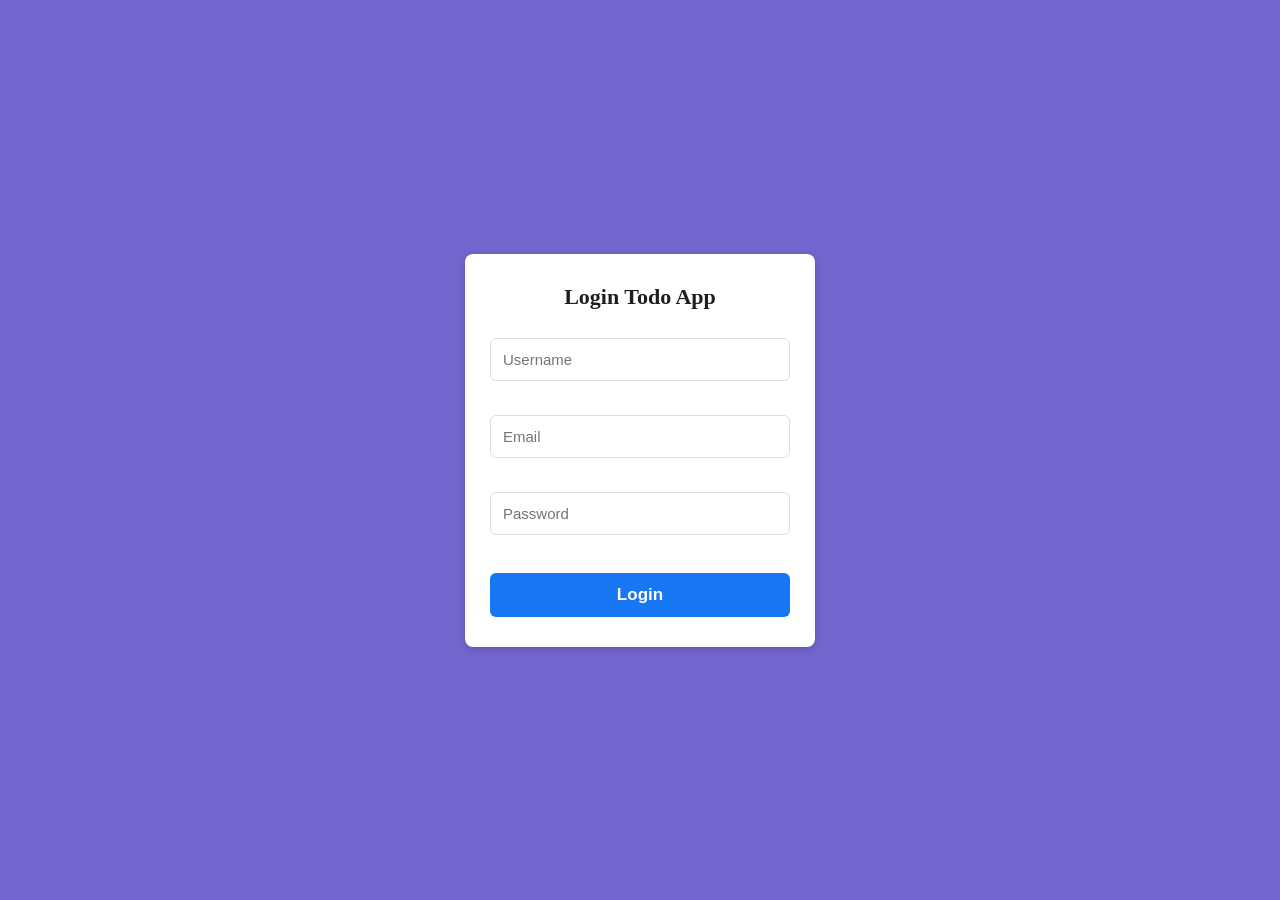
<file: index.html>
<!DOCTYPE html>
<html lang="en">
<head>
    <meta charset="UTF-8">
    <meta name="viewport" content="width=device-width, initial-scale=1.0">
    <title>LocalStorageData</title>
    <link rel="stylesheet" href="./common.css">
    <link rel="stylesheet" href="./login.css">
    
</head>
<body> 
    
    <div class="card">
        <h2>Login Todo App</h2>
        
        <div id="data">

        </div>
        <input type="text" id="username" placeholder="Username"/>
        <br>
        <input type="text" id="email" placeholder="Email"/>
        <br>
        <input type="text" id="password" placeholder="Password"/>
        <br>
    
        <button onclick="SetItem()" id="btn">Login</button>

    </div>

    
    
    <script src="./app.js"></script>
</body>
</html>
</file>
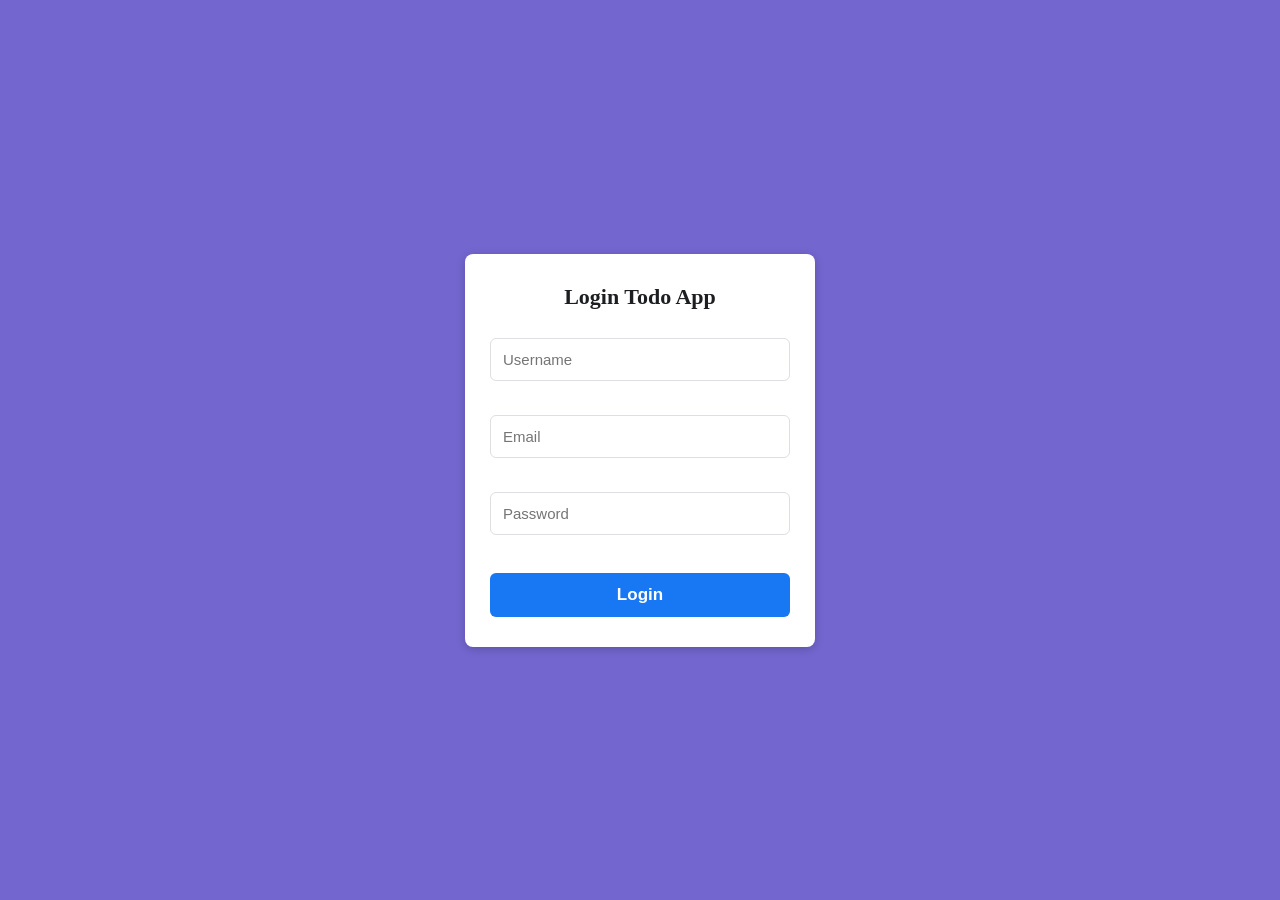
<file: todo.html>
<!DOCTYPE html>
<html lang="en">
<head>
    <meta charset="UTF-8">
    <meta name="viewport" content="width=device-width, initial-scale=1.0">
    <title>Todo app</title>
    <link rel="stylesheet" href="./common.css">
    <link rel="stylesheet" href="./style.css">
    
</head>
<body> 

    <div class="container">
            <h1>Todo App by JavaScript</h1>
        
        
        <div class="input-wrapper">
            <input type="text" id="input" placeholder="Add a new task...">
            <button class="btn-add" onclick="todo()">+</button>
        </div>

        <ul id="display">
           
        </ul>


         <button class="btn-logout" onclick="logout()">LogOut</button
    </div>


    <script src="./todo.js"></script>
</body>
</html>
</file>
<file: common.css>
* {
    box-sizing: border-box;
    margin: 0;
    padding: 0;
}

body {
    background-color: #7265cffd;
    min-height: 100vh;
}
</file>
<file: login.css>
body {
    font-family: 'Times New Roman', Times, serif;
    display: flex;
    flex-direction: column;
    justify-content: center;
    align-items: center;
}

#data {
    display: none;
}
 
.card {
    background-color: #ffffff;
    border-radius: 8px;
    box-shadow: 0 2px 10px rgba(0, 0, 0, 0.2);
    padding: 30px 25px;
    width: 350px;
    box-sizing: border-box;
    display: flex;
    flex-direction: column;
    align-items: center;
    text-align: center;
}

.card h2 {
    color: #1c1e21;
    font-size: 22px;
    margin-bottom: 20px;
}

input {
    width: 100%;
    box-sizing: border-box;
    padding: 12px;
    margin: 8px 0;
    border: 1px solid #dddfe2;
    border-radius: 6px;
    font-size: 15px;
    background-color: #ffffff;
}

input:focus {
    outline: none;
    border-color: #1877f2;
}

button {
    width: 100%;
    padding: 12px;
    margin-top: 12px;
    background-color: #1877f2;
    color: white;
    border: none;
    border-radius: 6px;
    font-size: 17px;
    font-weight: bold;
    cursor: pointer;
}

button:hover {
    background-color: #166fe5;
}

@media (max-width: 480px) {
    .card {
        width: 90%;
        padding: 25px 15px;
    }

    .card h2 {
        font-size: 18px;
    }

    input {
        font-size: 14px;
        padding: 10px;
    }

    button {
        font-size: 15px;
        padding: 10px;
    }
}
</file>
<file: style.css>
body {
    font-family: Arial, Helvetica, sans-serif;
    display: flex;
    justify-content: center;
    align-items: center;
    padding: 20px;
}
 
.container {
    background-color: #9ac430ce;
    width: 100%; 
    max-width: 520px;
    padding: 35px 30px;
    border-radius: 20px;
    box-shadow: 0 10px 25px rgba(0, 0, 0, 0.2);
}
h1 {
    font-size: 26px;
    font-weight: 700;
    color: #2b2b2b;
    margin-bottom: 25px;
    text-align: center;
}

.input-wrapper {
    position: relative;
    display: flex;
    align-items: center;
    margin-bottom: 25px;
}

#input {
    width: 100%;
    padding: 14px 50px 14px 18px; 
    font-size: 15px;
    border: 1.5px solid #d1d8be;
    border-radius: 12px;
    outline: none;
    background-color: #e4ebd3;
    color: #2b2b2b;
    transition: all 0.2s ease;
}

#input:focus {
    background-color: #ffffff;
    border-color: #00be3c;
}

.btn-add {
    position: absolute;
    right: 8px;
    background-color: #00be3c;
    color: #ffffff;
    border: none;
    width: 32px;
    height: 32px;
    border-radius: 8px;
    font-size: 20px;
    font-weight: bold;
    cursor: pointer;
    display: flex;
    align-items: center;
    justify-content: center;
    transition: background-color 0.2s ease;
}

.btn-add:hover {
    background-color: #009c31;
}

#display {
    list-style: none;
    display: flex;
    flex-direction: column;
    gap: 12px;
}

.todo-item {
    display: flex;
    align-items: center;
    justify-content: space-between;
    padding: 12px 16px;
    border-radius: 12px;
    background-color: transparent;  
}

.todo-text {
    font-size: 15px;
    font-weight: bold;
    color: #2d2d2d;
    word-break: break-word;
    flex: 1;
}

.actions {
    display: flex;
    gap: 8px;
}

.btn-action {
    border: none;
    padding: 8px 16px;
    font-size: 13px;
    font-weight: bold;
    border-radius: 10px;
    cursor: pointer;
    color: #ffffff;
    transition: opacity 0.2s ease;
}

.btn-action:hover {
    opacity: 0.85;
}

.btn-delete {
    background-color: #e24444c5; 
}

.btn-edit {
    background-color: #00be3cc9; 
}
.btn-logout {
    display: block;
    margin: 20px auto 0;
    padding: 10px 20px;
    background-color:#2d3436;
    color: #ffffff;
    border:  none;
    border-radius: 6px;
    cursor: pointer;
}
.btn-logout:hover {
    background-color: #1e2223;
}

@media (max-width: 500px) {
    .container {
        padding: 25px 18px;
    }

    h1 {
        font-size: 22px;
    }

    .todo-item {
        flex-wrap: wrap;
        gap: 8px;
    }

    .btn-action {
        padding: 7px 12px;
        font-size: 12px;
    }
}
</file>
